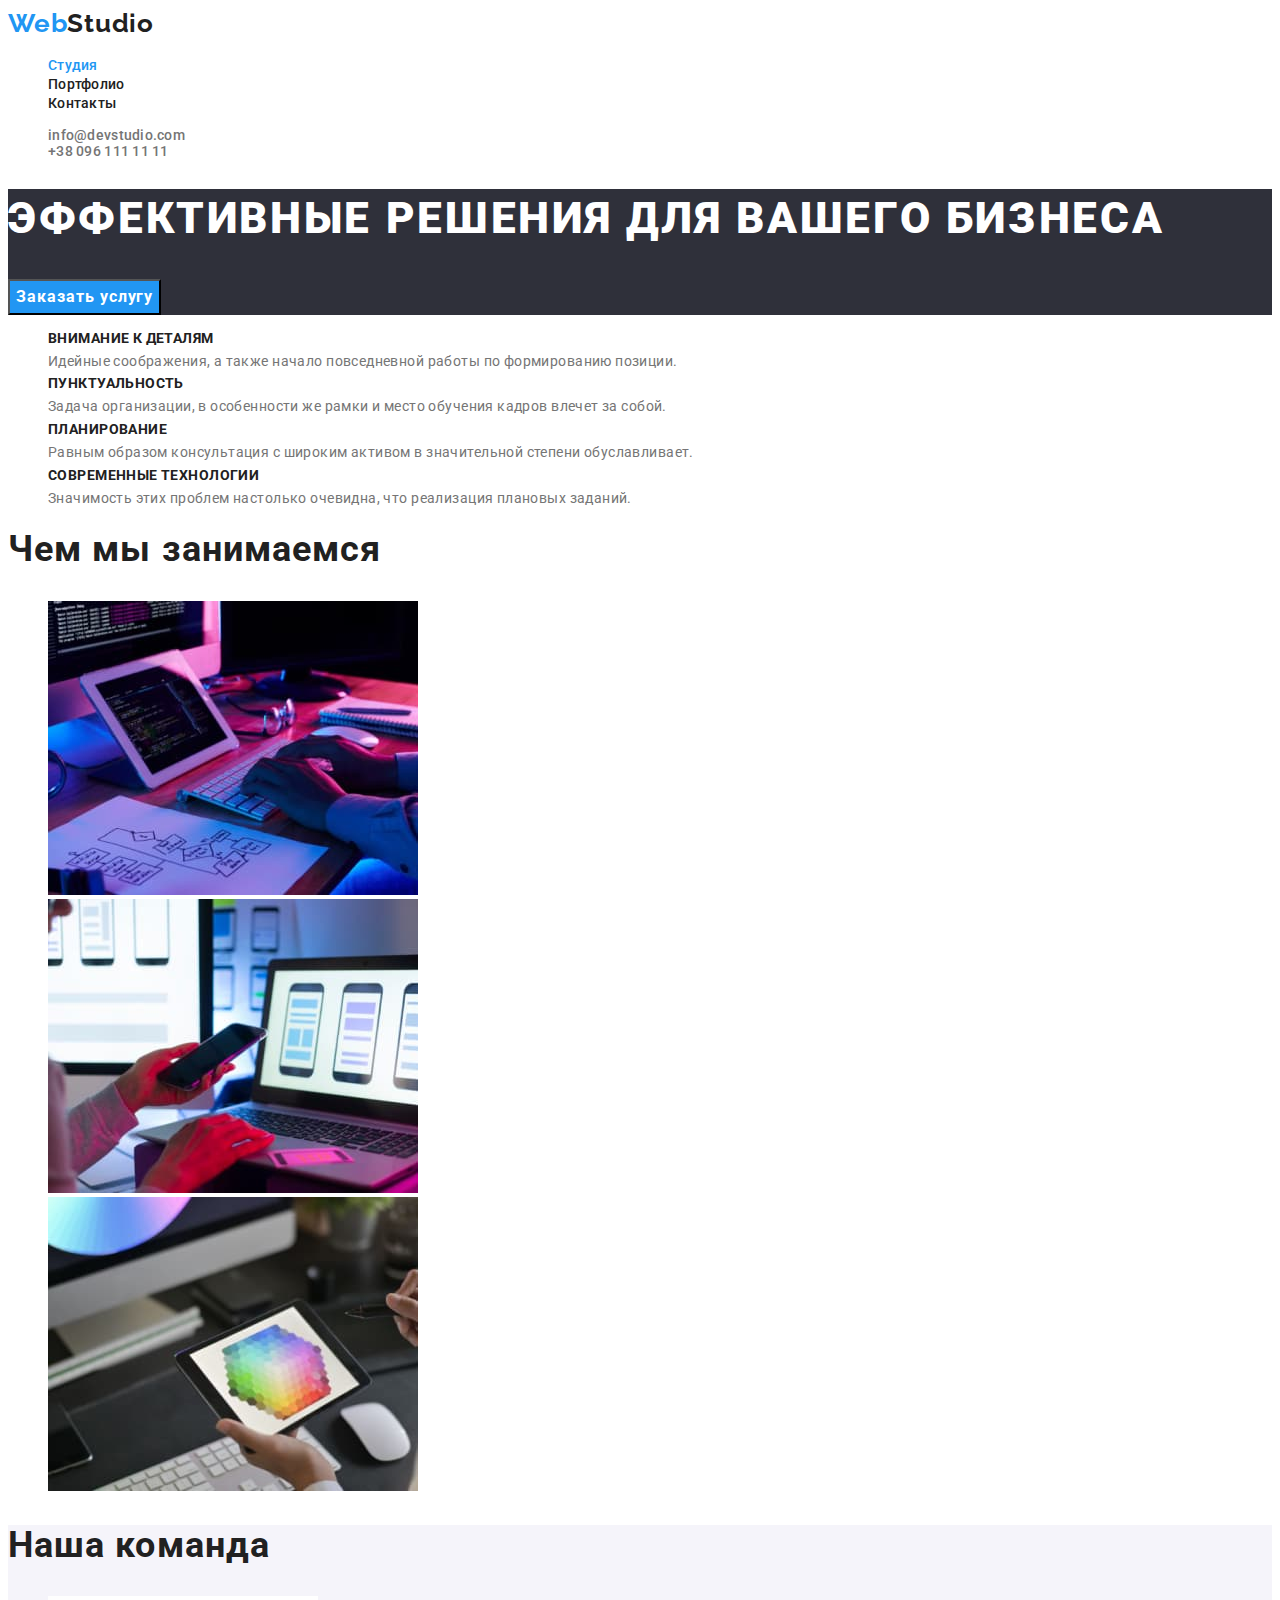
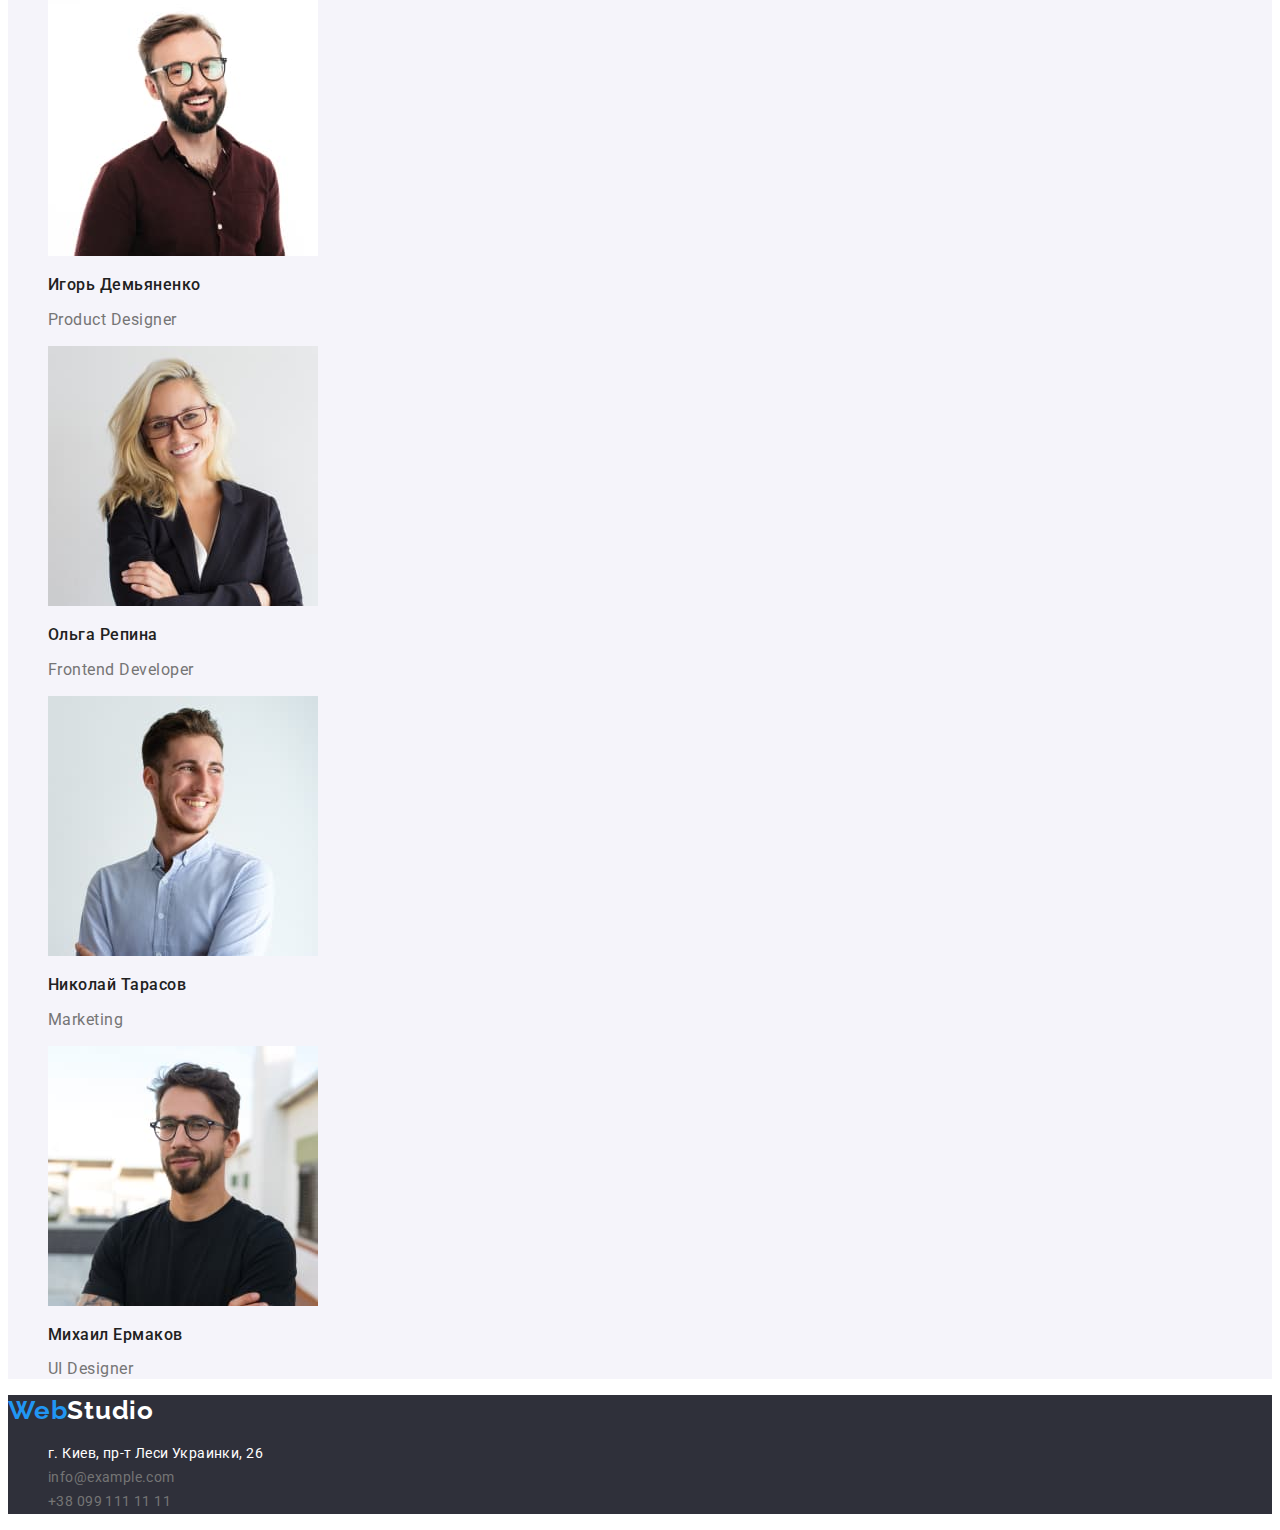
<file: index.html>
<!DOCTYPE html>
<html lang="ru">
<head>
    <meta charset="UTF-8">
    <meta http-equiv="X-UA-Compatible" content="IE=edge">
    <meta name="viewport" content="width=device-width, initial-scale=1.0">
    <link rel="preconnect" href="https://fonts.googleapis.com">
    <link rel="preconnect" href="https://fonts.gstatic.com" crossorigin>
    <link href="https://fonts.googleapis.com/css2?family=Raleway:wght@700&family=Roboto:wght@400;500;700;900&display=swap" rel="stylesheet">
    <title>Document</title>
    <link rel="stylesheet" href="./css/style.css">
</head>
<body>
    <header class="header">
        <nav class="header-nav">
        <a href="./index.html" class="header-logo link logo">
            Web<span class="logo-accent-main">Studio</span>
        </a>
        <ul class="header-list list">
            <li class="header-item"><a href="./index.html" class="header-link current link">Студия</a></li>
            <li class="header-item"><a href="./portfolio.html" class="header-link link">Портфолио</a></li>
            <li class="header-item"><a href="" class="header-link link">Контакты</a></li>
        </ul>
        </nav>
        <ul class="header-contacts list">
            <li><a href="mailto:info@devstudio.com" class="header-contacts link">info@devstudio.com</a></li>
            <li><a href="tel:+380961111111" class="header-contacts link">+38 096 111 11 11</a></li>
        </ul>
        

    </header>
    <main>
    <section class="hero">
        <h1 class="hero-title">Эффективные решения для вашего бизнеса</h1>
        <button type="button" class="hero-btn">Заказать услугу</button>
    </section>
    <section class="about bgc">
        
        <h2 class="visually-hidden">Преимущества</h2>
        <ul class="about-list list ">
            <li class="about-item">
                <h3 class="about-pre-title">Внимание к деталям</h3>
                <p class="about-text">Идейные соображения, а также начало повседневной работы по формированию позиции.</p>
            </li>
            <li class="about-item">
                <h3 class="about-pre-title">Пунктуальность</h3>
                <p class="about-text">Задача организации, в особенности же рамки и место обучения кадров влечет за собой.</p>
            </li>
            <li class="about-item">
                <h3 class="about-pre-title">Планирование</h3>
                <p class="about-text">Равным образом консультация с широким активом в значительной степени обуславливает.</p>
            </li>
            <li class="about-item">
                <h3 class="about-pre-title">Современные технологии</h3>
                <p class="about-text"> Значимость этих проблем настолько очевидна, что реализация плановых заданий.</p>
            </li>

        </ul>
    </section>
        <section class="gallery bgc">
            <h2 class="gallery-title title">Чем мы занимаемся</h2>
            <ul class="gallery-list list">
                <li class="gallery-item">
                    <img src="./images/img-1.jpg" alt="работа за пк" width="370" height="294">
                </li>
                <li class="gallery-item">
                    <img src="./images/img-2.jpg" alt="работа за пк" width="370" height="294">
                </li>
                <li class="gallery-item">
                    <img src="./images/img-3.jpg" alt="работа за пк" width="370" height="294">
                </li>
            </ul>
        </section>
        <section class="masters">
            <h2 class="masters-title title">Наша команда</h2>
            <ul class="masters-list list">
                <li class="masters-item">
                    <img src="./images/teamphoto-1.jpg" alt="наши сотрудники" width="270" height="260">
                    <h3 class="masters-item-title">Игорь Демьяненко</h3>
                    <p class="masters-item-text" lang="en">Product Designer</p>
                </li>
                <li class="masters-item">
                    <img src="./images/teamphoto-2.jpg" alt="наши сотрудники" width="270" height="260">
                    <h3 class="masters-item-title">Ольга Репина</h3>
                    <p class="masters-item-text" lang="en">Frontend Developer</p>
                </li>
                <li class="masters-item">
                    <img src="./images/teamphoto-3.jpg" alt="наши сотрудники" width="270" height="260">
                    <h3 class="masters-item-title">Николай Тарасов</h3>
                    <p class="masters-item-text" lang="en">Marketing</p>
                </li>
                <li class="masters-item">
                    <img src="./images/teamphoto-4.jpg" alt="наши сотрудники" width="270" height="260">
                    <h3 class="masters-item-title">Михаил Ермаков</h3>
                    <p class="masters-item-text" lang="en">UI Designer</p>
                </li>
                
            </ul>

        </section>
        </main>

        <footer class="footer">
            <a href="./index.html" class="footer-logo link logo">Web<span class="logo-accent">Studio</span></a>
            <address class="footer-address">
            <ul class="footer-list list">
                <li class="footer-item"><a href="https://goo.gl/maps/RJscWmazuHwLruKx6" class="footer-text link" target="_blank" rel="noopener noreferrer nofollow">г. Киев, пр-т Леси Украинки, 26</a></li>
                <li class="footer-item"><a href="mailto:info@example.com" class="footer-link link" >info@example.com</a></li>
                <li class="footer-item"><a href="tel:+380991111111" class="footer-link link" >+38 099 111 11 11</a></li>
            
            </ul>
            </address>
        </footer>
</body>
    

</html>
</file>
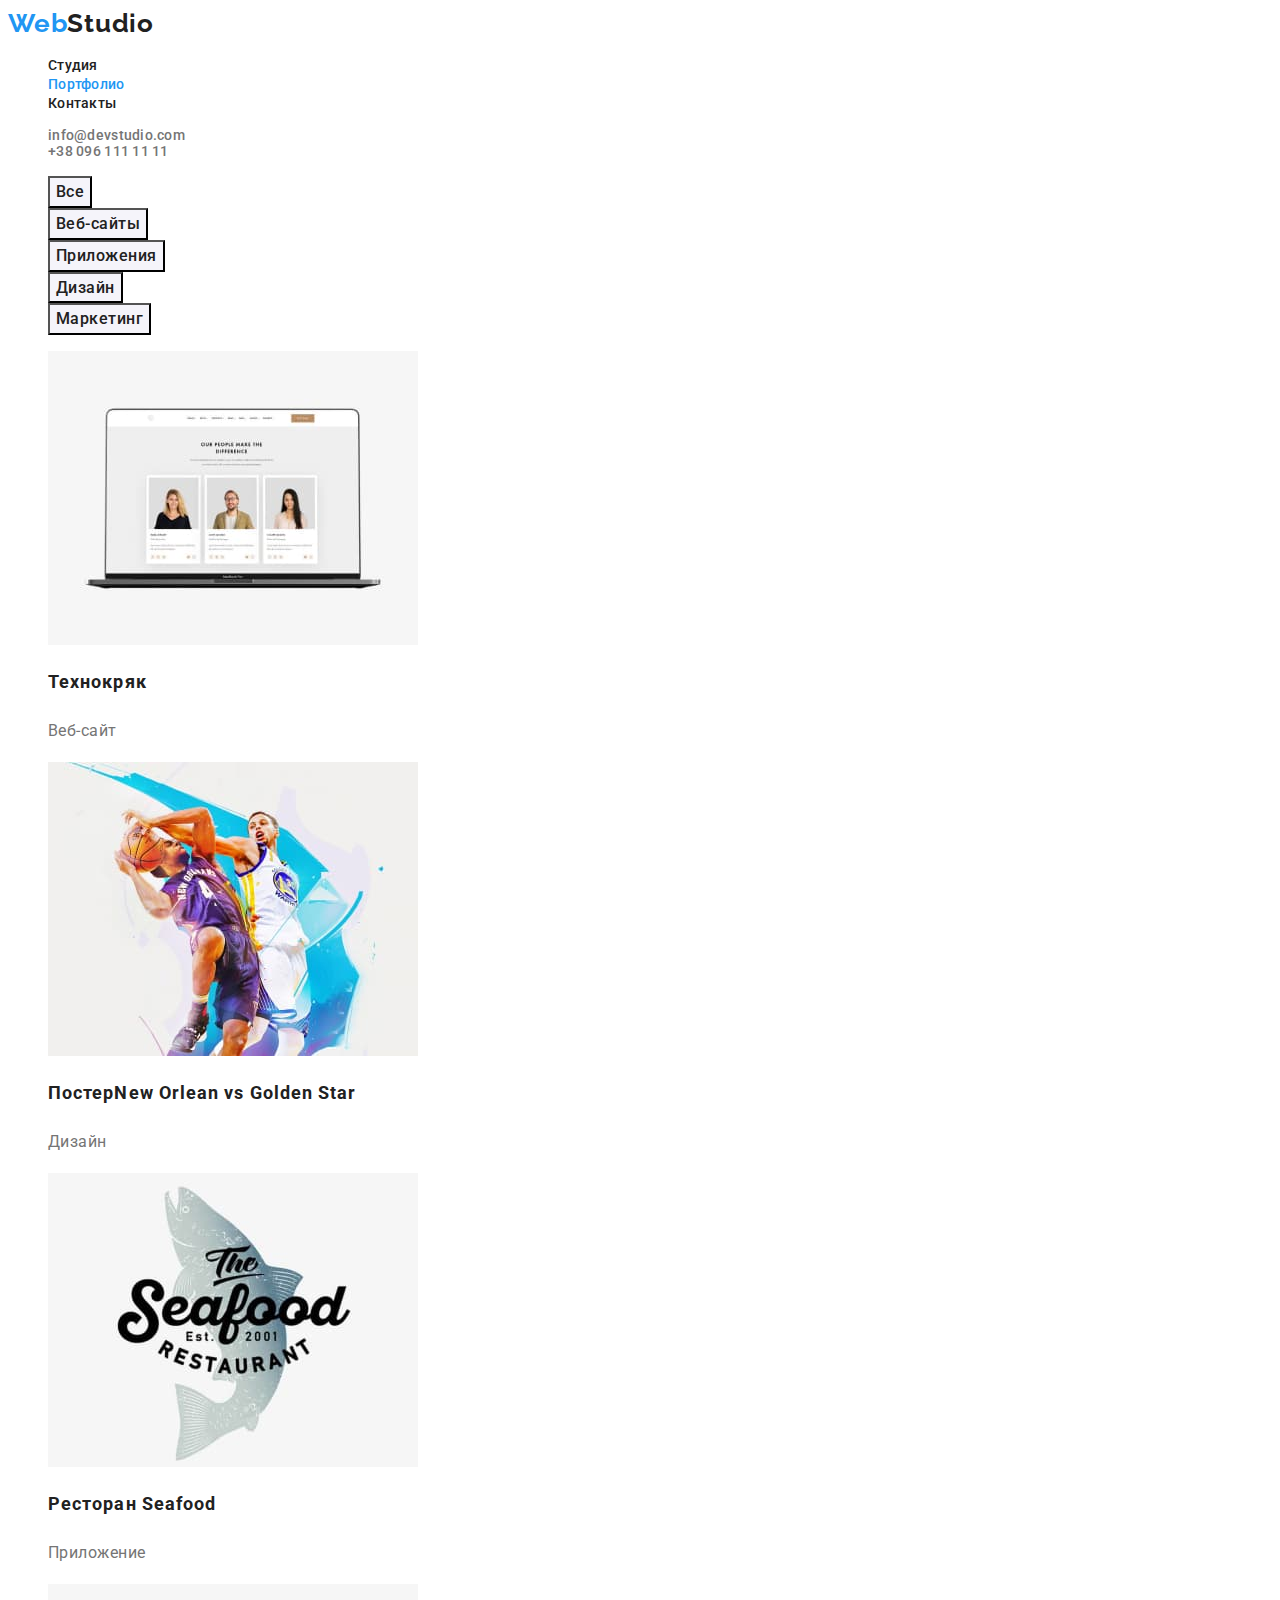
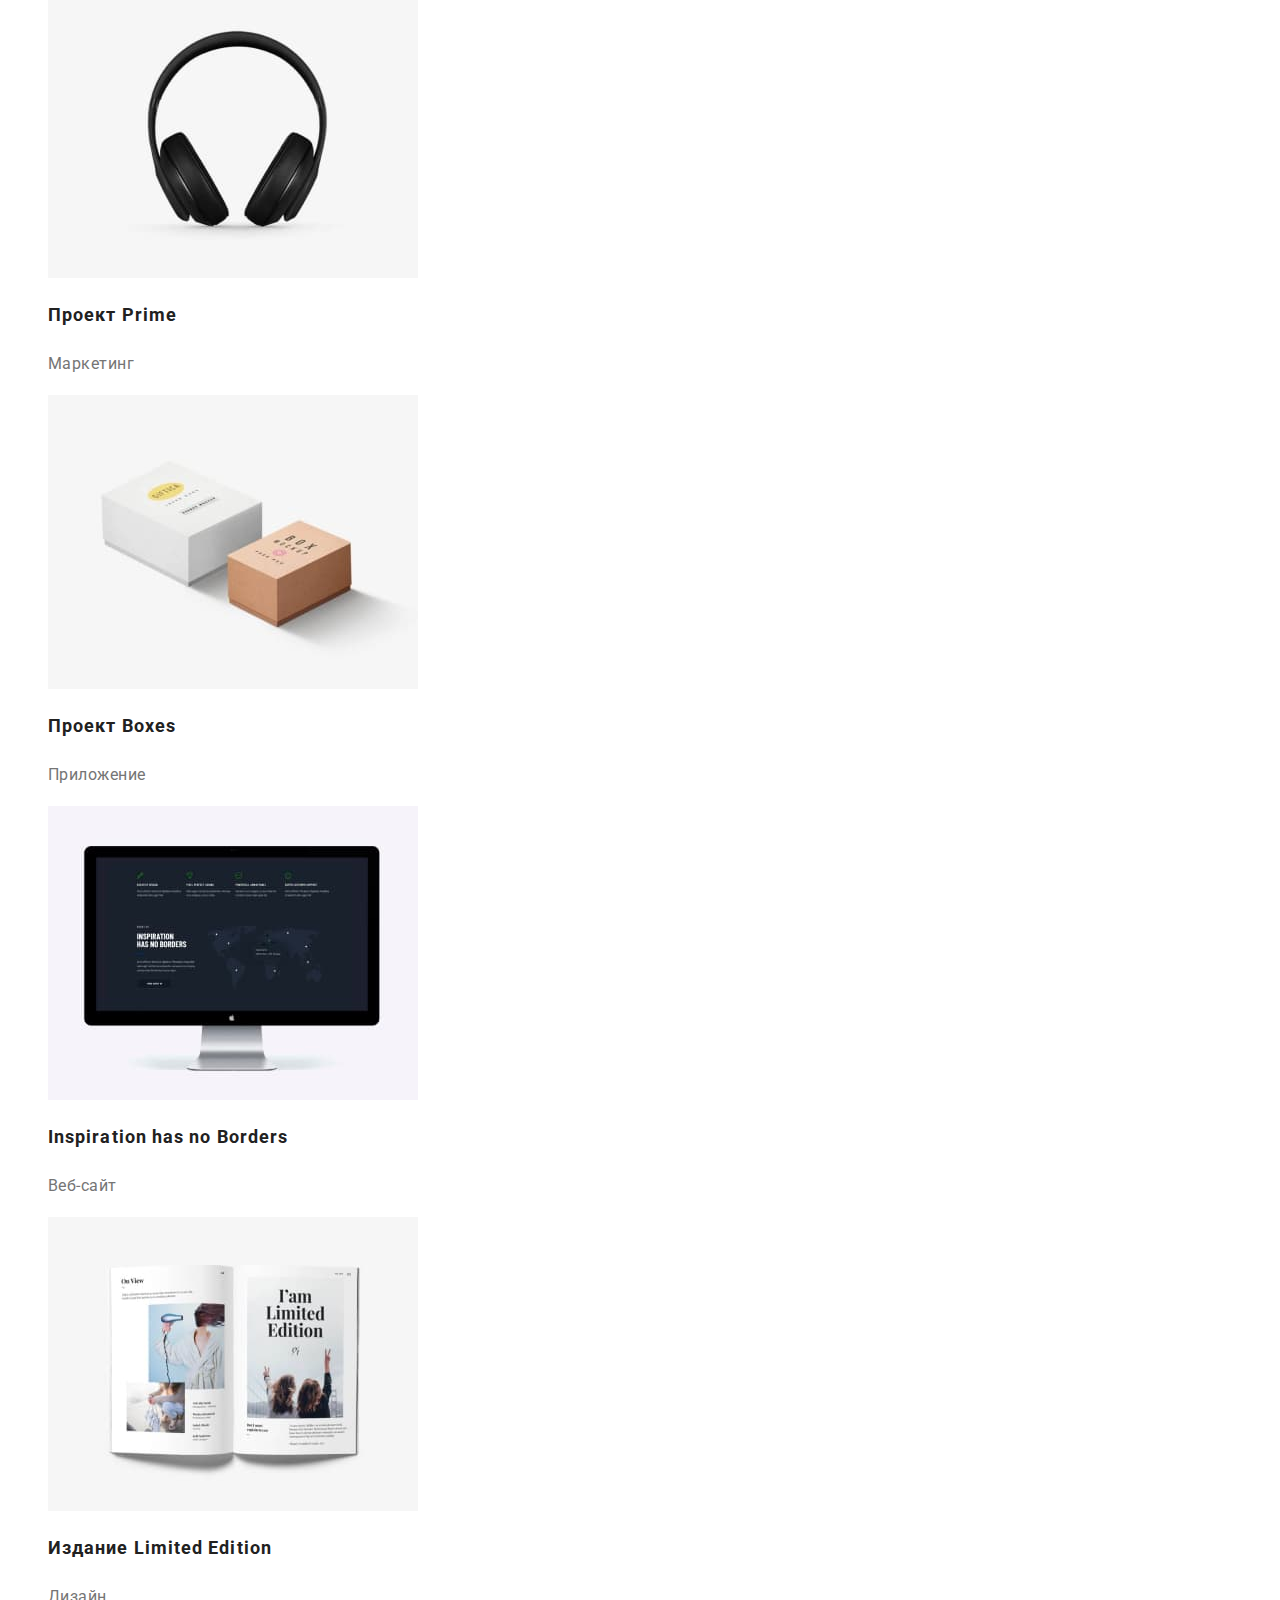
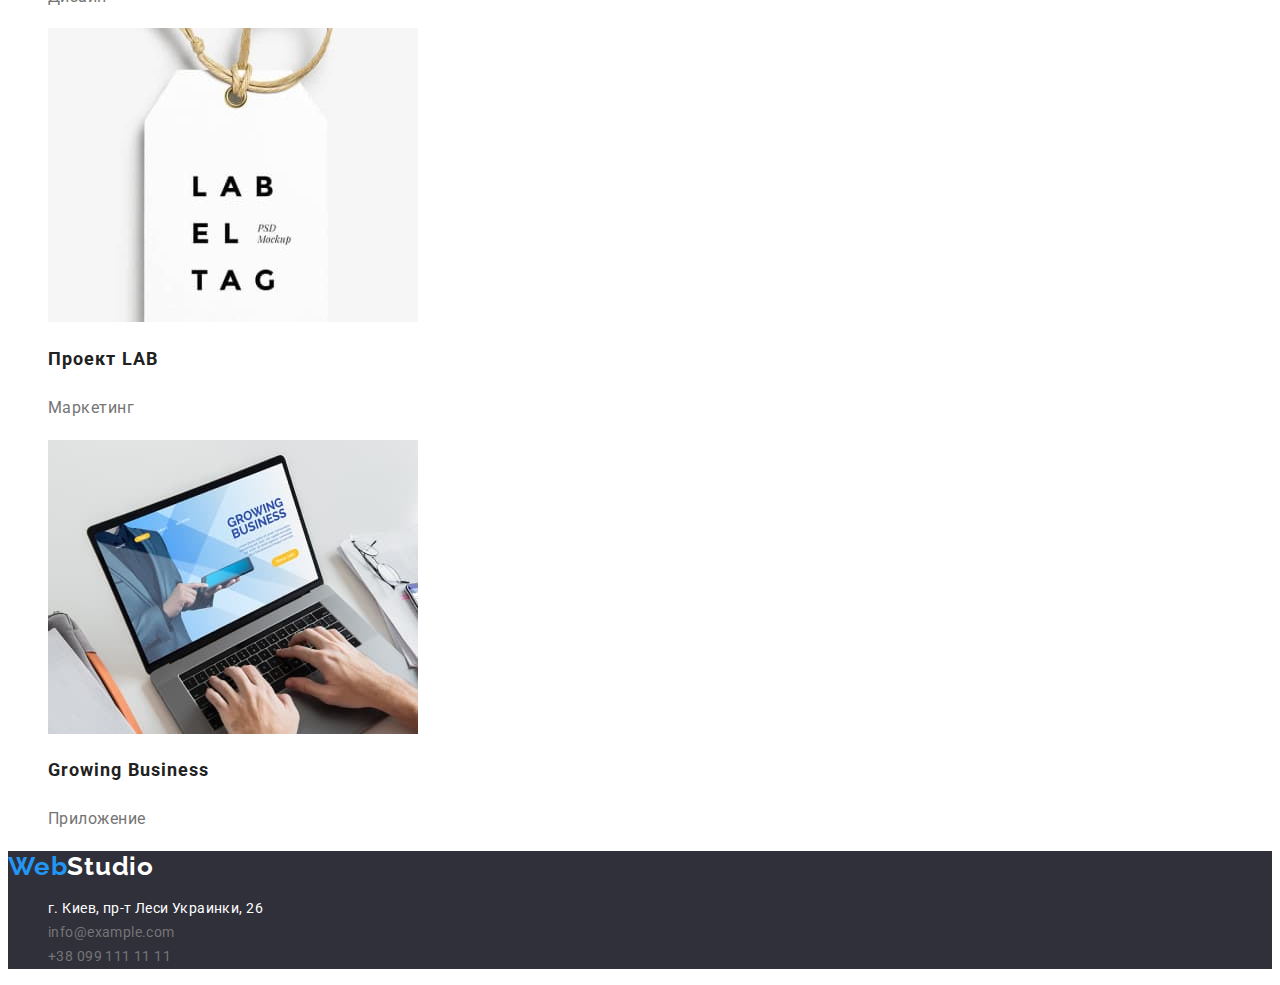
<file: portfolio.html>
<!DOCTYPE html>
<html lang="ru">
<head>
    <meta charset="UTF-8">
    <meta http-equiv="X-UA-Compatible" content="IE=edge">
    <meta name="viewport" content="width=device-width, initial-scale=1.0">
    <link rel="preconnect" href="https://fonts.googleapis.com">
    <link rel="preconnect" href="https://fonts.gstatic.com" crossorigin>
    <link href="https://fonts.googleapis.com/css2?family=Raleway:wght@700&family=Roboto:wght@400;500;700;900&display=swap" rel="stylesheet">
    <title>Portfolio</title>
    <link rel="stylesheet" href="./css/style.css">
</head>
<body>
    <header class="header">
        <nav class="header-nav">
        <a href="./index.html" class="header-logo link logo">
            Web<span class="logo-accent-main">Studio</span>
        </a>
        <ul class="header-list list">
            <li class="header-item"><a href="./index.html" class="header-link  link">Студия</a></li>
            <li class="header-item"><a href="./portfolio.html" class="header-link current link">Портфолио</a></li>
            <li class="header-item"><a href="" class="header-link link">Контакты</a></li>
        </ul>
        </nav>
        <ul class="header-contacts list">
            <li><a href="mailto:info@devstudio.com" class="header-contacts link">info@devstudio.com</a></li>
            <li><a href="tel:+380961111111" class="header-contacts link">+38 096 111 11 11</a></li>
        </ul>
        </header>
    <main>
        <section class="navigation bgc">
            <h1 class="visually-hidden">Наши работы</h1>
            <ul class="navigation-list list">
                <li>
                    <button type="button" class="button">Все</button>
                </li>
                <li>
                    <button type="button" class="button">Веб-сайты</button> 
                </li>
                <li>
                    <button type="button" class="button">Приложения</button>
                </li>
                <li>
                    <button type="button" class="button">Дизайн</button>
                </li>
                <li>
                    <button type="button" class="button">Маркетинг</button>
                </li>
            </ul>
        
            <ul class="features-list list">
                <li class="features-item"><a href="" class="link">
                    <img src="./images/about-1.jpg" alt="Технокряк" width="370" height="294">
                    <h2 class="features-title">Технокряк</h2>
                    <p class="features-text">Веб-сайт</p></a>
                </li>
                <li class="features-item"><a href="" class="link">
                    <img src="./images/about-2.jpg" alt="Постер" width="370" height="294">
                    <h2 class="features-title">Постер<span lang="en">New Orlean vs Golden Star</span></h2>
                    <p class="features-text">Дизайн</p></a>
                </li>
                <li class="features-item"><a href="" class="link">
                    <img src="./images/about-3.jpg" alt="Ресторан" width="370" height="294">
                    <h2 class="features-title">Ресторан <span lang="en">Seafood</span></h2>
                    <p class="features-text">Приложение</p></a>
                </li>
                <li class="features-item"><a href="" class="link">
                    <img src="./images/about-4.jpg" alt="Проект" width="370" height="294">
                    <h2 class="features-title">Проект <span lang="en">Prime</span></h2>
                    <p class="features-text">Маркетинг</p></a>
                </li>
                <li class="features-item"><a href="" class="link">
                    <img src="./images/about-5.jpg" alt="Проект" width="370" height="294">
                    <h2 class="features-title">Проект <span lang="en">Boxes</span></h2>
                    <p class="features-text">Приложение</p></a>
                </li>
                <li class="features-item"><a href="" class="link">
                    <img src="./images/about-6.jpg" alt="Веб-сайт" width="370" height="294">
                    <h2 class="features-title" lang="en">Inspiration has no Borders</h2>
                    <p class="features-text">Веб-сайт</p></a>
                </li>
                <li class="features-item"><a href="" class="link">
                    <img src="./images/about-7.jpg" alt="Дизайн" width="370" height="294">
                    <h2 class="features-title">Издание <span lang="en">Limited Edition</span></h2>
                    <p class="features-text">Дизайн</p></a>
                </li>
                <li class="features-item"><a href="" class="link">
                    <img src="./images/about-8.jpg" alt="Маркетинг" width="370" height="294">
                    <h2 class="features-title">Проект <span lang="en">LAB</span></h2>
                    <p class="features-text">Маркетинг</p></a>
                </li>
                <li class="features-item"><a href="" class="link">
                    <img src="./images/about-9.jpg" alt="Приложение" width="370" height="294">
                    <h2 class="features-title" lang="en"> Growing Business</h2>
                    <p class="features-text">Приложение</p></a>
                </li>
            </ul>

        </section>
    </main>


    <footer class="footer">
        <a href="./index.html" class="footer-logo link logo">Web<span class="logo-accent">Studio</span></a>
        <address class="footer-address">
        <ul class="footer-list list">
            <li class="footer-item"><a href="https://goo.gl/maps/RJscWmazuHwLruKx6" class="footer-text link" target="_blank" rel="noopener noreferrer nofollow">г. Киев, пр-т Леси Украинки, 26</a></li>
            <li class="footer-item"><a href="mailto:info@example.com" class="footer-link link" >info@example.com</a></li>
            <li class="footer-item"><a href="tel:+380991111111" class="footer-link link" >+38 099 111 11 11</a></li>
        
        </ul>
        </address>
    </footer>
</body>
</html>
</file>
<file: css/style.css>
:root {
    --title-color: #212121;
    --main-color:#757575;
    --accent-color: #2196F3;
    --second-title-color: #FFFFFF;
    --background-color: #E5E5E5;
    --secondary-bgc: #F5F4FA;
    --third-bgc: #2F303A;
}

body {
    font-family: 'Roboto', sans-serif; 
    color: var(--title-color)
    background color: var(--background-color)
    font-size: 14px;
    letter-spacing: 0.03em;
}
.list {
    list-style: none;  
}

.link {
    text-decoration: none;
}

.button {
font-family: 'Roboto';
font-style: normal;
font-weight: 500;
font-size: 16px;
line-height: 1.62;
text-align: center;
letter-spacing: 0.03em;
color: var(--title-color);
background-color: var(--secondary-bgc);
}
.button:hover,
.button:focus {
    color: var(--second-title-color);
    background-color: var(--accent-color);
}
button {
    cursor: pointer;
}
.bgc {
    color: var(--background-color);
}

.visually-hidden {
    position: absolute;
    white-space: nowrap;
    width: 1px;
    height: 1px;
    overflow: hidden;
    border: 0;
    padding: 0;
    clip: rect(0 0 0 0);
    clip-path: inset(50%);
    margin: -1px;
}

.logo {
    font-family: 'Raleway';
    font-weight: 700;
    font-size: 26px;
    line-height: 1.19;
    letter-spacing: 0.03em;
}

.title {
    font-weight: 700;
font-size: 36px;
line-height: 1.16;
letter-spacing: 0.03em;
}

/* -------------------HEADER------------------ */
.header-logo {
color: var(--accent-color);
}

.logo-accent-main{

    color: var(--title-color);
}

.header-link {
font-weight: 500;
font-size: 14px;
line-height: 1.14;
letter-spacing: 0.02em;
color: var(--title-color);
}
.header-link:hover,
.header-link:focus{
    color: var(--accent-color);

}
.header-link.current {
    color: var(--accent-color)
}

.header-contacts {
font-weight: 500;
font-size: 14px;
line-height: 1.14;
letter-spacing: 0.02em;
color: var(--main-color);
}
.header-contacts:hover, 
.header-contacts:focus {
    color: var(--accent-color);
}


/* ---------------HERO------------- */
.hero {
    background-color: var(--third-bgc);
}

.hero-title {
font-weight: 900;
font-size: 44px;
line-height: 1.36;
letter-spacing: 0.06em;
text-transform: uppercase;
color: var(--second-title-color);
}

.hero-btn {
    font-family: inherit;
    font-weight: 700;
    font-size: 16px;
    line-height: 1.88;
    display: flex;
    align-items: center;
    text-align: center;
    letter-spacing: 0.06em;
color: var(--second-title-color);
background-color: var(--accent-color);
}
.hero-btn:hover,
.hero-btn:focus {
    color: var(--second-title-color);
    background-color: #188CE8;;
}

/* ---------------ABOUT------------- */


.about-pre-title {
    font-weight: 700;
font-size: 14px;
line-height: 1.14;
letter-spacing: 0.03em;
text-transform: uppercase;
color: var(--title-color);
}

.about-text {
font-weight: 400;
font-size: 14px;
line-height: 1.71px;
letter-spacing: 0.03em;
color: var(--main-color);
}

/* ---------------GALLERY------------- */

.gallery-title {
color: var(--title-color);
}


/* ---------------MASTERS------------- */
.masters {
    background-color: var(--secondary-bgc);
}
.masters-title {
color: var(--title-color);
}

.masters-item-title {
    font-weight: 500;
font-size: 16px;
line-height: 1.18;
letter-spacing: 0.03em;
color: var(--title-color);
}

.masters-item-text {
font-weight: 400;
font-size: 16px;
line-height: 1.18;
letter-spacing: 0.03em;
color: var(--main-color);
}
/* ---------------NAVIGATION------------- */
 
.features-title {
font-weight: 700;
font-size: 18px;
line-height: 2.00;
letter-spacing: 0.06em;
color: var(--title-color);
}

.features-text {
    font-weight: 400;
font-size: 16px;
line-height: 1.88;
letter-spacing: 0.03em;
color: var(--main-color);
}
.features-item {
    background-color: var(--second-title-color);
}



/* ---------------FOOTER------------- */
.footer {
    background-color: var(--third-bgc);
}

.footer-logo {
    color: var(--accent-color);
}
.logo-accent {
    color: var(--second-title-color);
}


.footer-item {
    font-style: normal;
}

.footer-text {
font-weight: 400;
font-size: 14px;
line-height: 1.71;
letter-spacing: 0.03em;
color: var(--second-title-color);
}
.footer-text:hover,
.footer-text:focus {
    color: var(--accent-color)
}

.footer-link {
    font-weight: 400;
font-size: 14px;
line-height: 1.71;
letter-spacing: 0.03em;
color:var(--main-color);
}

.footer-link:hover,
.footer-link:focus {
    color: var(--accent-color)
}
</file>
